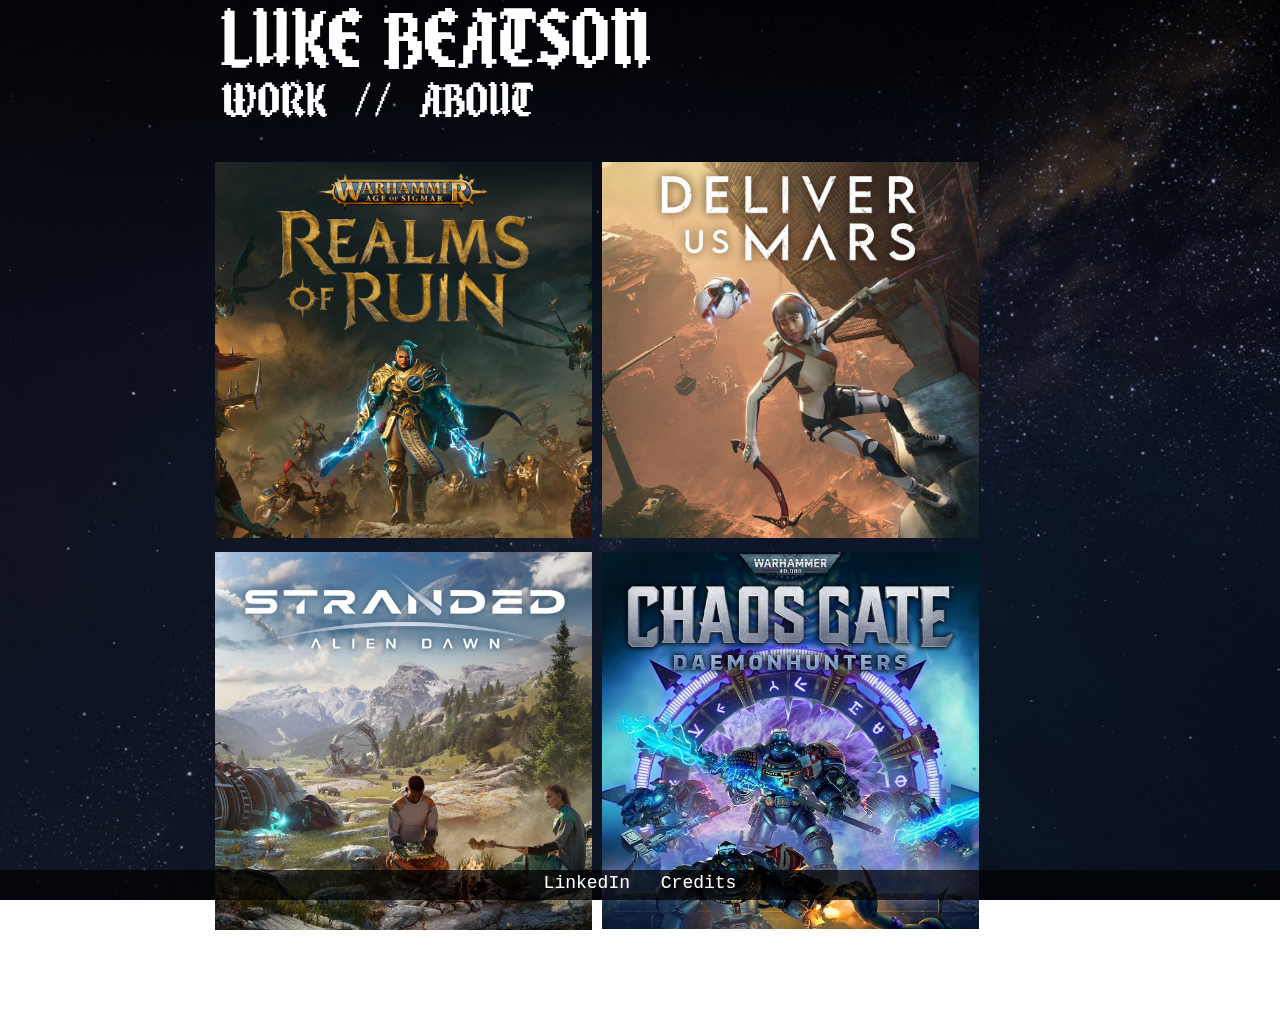
<file: index.html>
<!DOCTYPE html>
<html>
    <meta name="viewport" content="width=device-width, initial-scale=1.0"> 
  <head>
    <title>Luke Beatson - Work</title>

    <style>
        .left1, .right1,
        .left2, .right2 {
          float: inline-start;
          width: 45%;
        }
        .right2{
            margin-bottom: 6vw;
        }
    
        @media screen and (max-width: 800px) {
          .left1, .right1 {
            width: 90%;
          }
        }

        @media screen and (max-width: 800px) {
          .left2, .right2 {
            width: 90%;
          }
        }
        </style> 
  
    <link rel="stylesheet" type="text/css" href="style.css" />
  </head>
  <body>
        <h1>
        <a class="header-logo" style="text-decoration: none" href="/">LUKE BEATSON</a>
        </h1>
        
        <br>
        <div class="navbar">
        <div class="navigation-buttons">
            <a class="btn" style="text-decoration: none" href="/">WORK</a>
            <a class="btn" style="text-decoration: none;">//</a>
            <a class="btn" style="text-decoration: none" href="./about.html">ABOUT</a>
            <!-- <a class="btn" style="text-decoration: none;">//</a>
            <a class="btn" style="text-decoration: none" href="./capture.html">Capture</a> -->
        </div>
        </div>


<div style="margin: 0 16%;margin-top:3vh;">


<div class="left1">
    <p>
        <div class="image-container" >
            <img src="photos/realms of ruin.jpg" alt="Image Button 1" class="image-button" onclick="toggleDropdown('dropdownContent1')">
            <div class="dropdown-content dropdown-side" id="dropdownContent1">
                <h3>Functionality QA</h3>
                <h3>Beta - Post Release</h3>     
                <p class="dropdowntext">
                        Experience & Responsibilities: <br>
                        • Reporting and Tracking Bugs within a Database<br>
                        • Summarising Data from Bug Database to Evaluate Personal Performance<br>
                        • Multiplayer Testing<br>
                        • 9th Gen Console Testing<br>
                        • Denuvo Testing<br>
                        • Debugging and Comparing Crash Reports<br>
                        • Minor Task Management<br>
                        • Writing and Executing Testrails<br>
                        • Performing Release Critical Checks across Multiple Submissions<br>
                        • Coordinating with a Small Team through Regular Meetings<br>
                        • Liaising with Multiple Departments<br>
                        • Working Under Pressure towards Strict Deadlines<br>
                        • Managing Rapidly Shifting Priorities<br>
                    </p>
                        <a href="https://www.aosrealmsofruin.com/">Official Website</a>
            </div>
        </div>
    </p>
</div>

<div class="right1">
   <p>
        <div class="image-container">
            <img src="photos/deliver us mars.jpg" alt="Image Button 2" class="image-button" onclick="toggleDropdown('dropdownContent2')">
            <div class="dropdown-content dropdown-side" id="dropdownContent2">
                <h3>Functionality QA</h3>
                <h3>Alpha - Post Release</h3>     
                <p class="dropdowntext">
                        Experience & Responsibilities:<br>
                        • Reporting and Tracking Bugs within a Database<br>
                        • Leading a team of testers to look into and report on player submitted issues post-release<br>
                        • Summarising Data from Bug Database to Evaluate Personal Performance<br>
                        • 8th & 9th Gen Console Testing<br>
                        • Denuvo Testing<br>
                        • Collecting and Submitting Crash Reports<br>
                        • Minor Task Management<br>
                        • Executing Testrails<br>
                        • Performing Release Critical Checks across Multiple Submissions<br>
                        • Coordinating with a Small Team through Regular Meetings<br>
                        • Working Under Pressure towards Strict Deadlines<br>
                        • Managing Rapidly Shifting Priorities<br>
                    </p>
                        <a href="https://www.deliverusmars.com/">Official Website</a>
                </div>
        </div>
    </p>
</div>

<div class="left2">
    <p>
        <div class="image-container">
            <img src="photos/stranded.jpg" alt="Image Button 3" class="image-button" onclick="toggleDropdown('dropdownContent3')">
            <div class="dropdown-content dropdown-side" id="dropdownContent3">
                <h3>Functionality QA</h3>
                <h3>Beta - Early Access Release</h3>     
                    <p class="dropdowntext">
                        Experience & Responsibilities:<br>
                        • Reporting and Tracking Bugs within a Database<br>
                        • Summarising Data from Bug Database to Evaluate Personal Performance<br>
                        • 8th Gen Console Testing<br>
                        • Denuvo Testing<br>
                        • Collecting and Submitting Crash Reports<br>
                        • Executing Testrails<br>
                        • Performing Release Critical Checks across Multiple Submissions<br>
                        • Coordinating with a Small Team through Regular Meetings<br>
                        • Working Under Pressure towards Strict Deadlines<br>
                        • Managing Rapidly Shifting Priorities<br>
                        </p>
                        <a href="https://www.strandedaliendawn.com/">Official Website</a>
            </div>
        </div>
    </p>
</div>

<div class="right2">
    <p>
        <div class="image-container">
            <img src="photos/chaosgate.jpg" alt="Image Button 4" class="image-button" onclick="toggleDropdown('dropdownContent4')">
            <div class="dropdown-content dropdown-side" id="dropdownContent4">
               <h3>UX Tester</h3>
                <h3>-Beta-</h3>
                <p class="dropdowntext">
                    Experience & Responsibilities:<br>
                    • Testing gameplay difficulty tweaks throughout natural gameplay with fast approaching Deadlines<br>
                    • Stress Testing Builds over long periods of Gameplay<br>
                    • Provide constructive feedback on various aspects of the game<br>
                    </p>
                    <a href="https://www.chaosgate.com/">Official Website</a>
            </div>
        </div>
    </p>
</div>


</div>



</p>
<script>
  function toggleDropdown(dropdownId) {
      var dropdownContent = document.getElementById(dropdownId);

      if (dropdownContent.style.display === "block") {
          dropdownContent.style.display = "none";
      } else {
          hideAllDropdowns();
          dropdownContent.style.display = "block";
      }
  }

  function hideAllDropdowns() {
      var allDropdowns = document.querySelectorAll('.dropdown-content');
      allDropdowns.forEach(function (dropdown) {
          dropdown.style.display = "none";
      });
  }

  window.addEventListener("click", function (event) {
      if (!event.target.matches('.image-button')) {
          hideAllDropdowns();
      }
  });
</script>

</body>


<footer>

    <a class="footer-text"
    style="text-decoration: none;"
    href="https://www.linkedin.com/in/luke-beatson-27bb46108/"
    >LinkedIn
</a>



<a class="footer-text"
    style="text-decoration:none"
    href="https://www.mobygames.com/person/1286563/luke-beatson/credits/"
    >Credits
</a>
</footer>


</html>
</file>
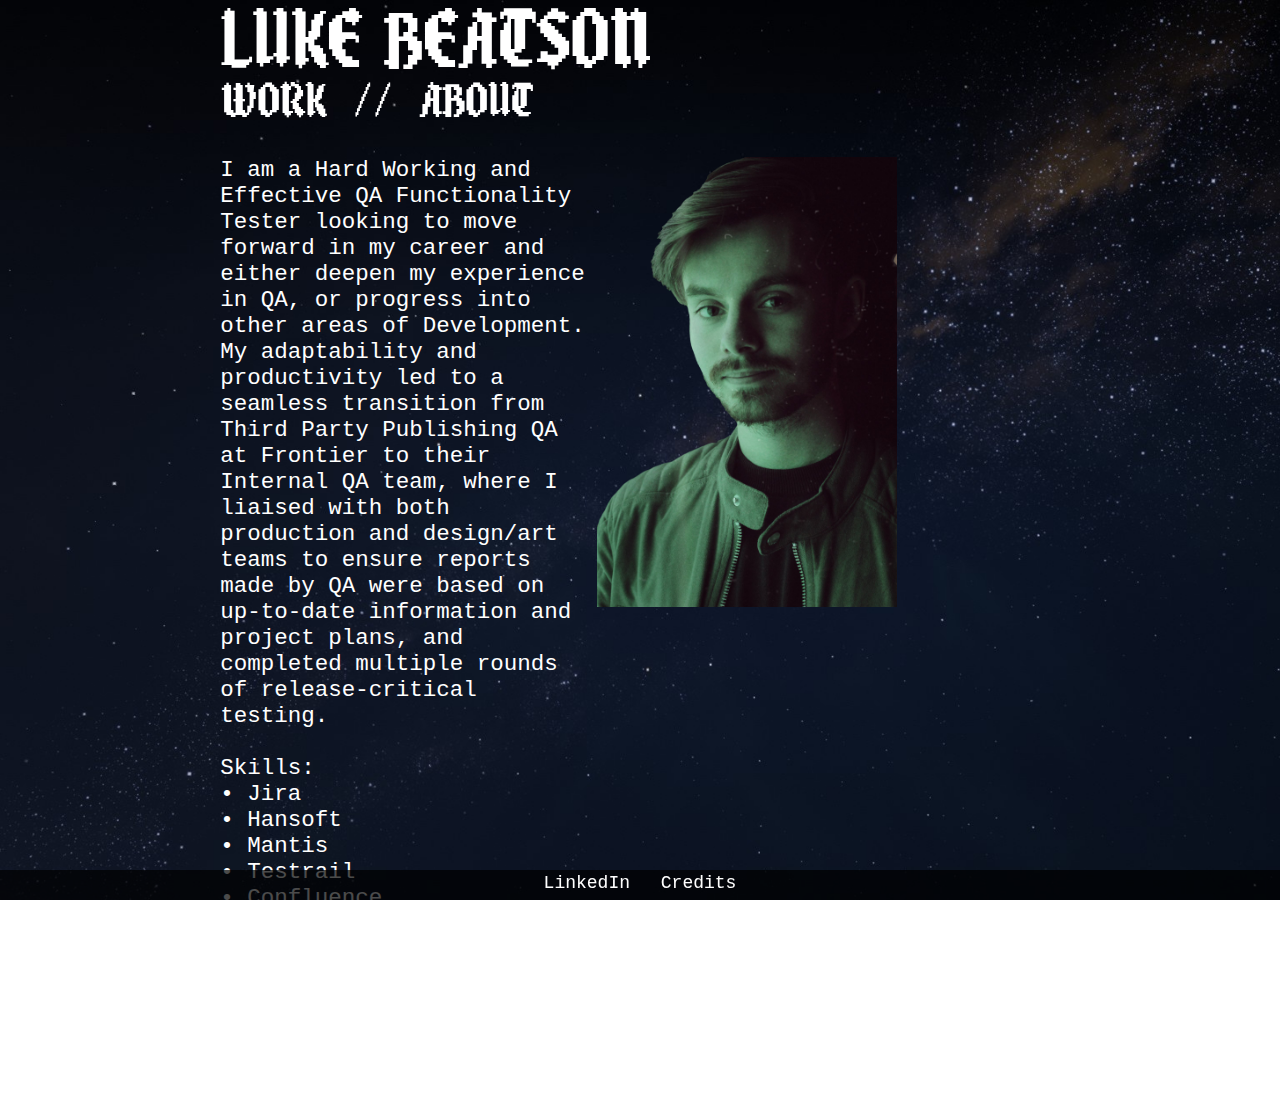
<file: about.html>
<!DOCTYPE html>
<html>
  <head>
    <title>Luke Beatson - About</title>
  
    <style>
      .left, .right{
        float: inline-start;
        width: 45%;
      }
      .hidden{
      float:inline-start;
      width: 0%;
      }
      @media screen and (max-width: 800px) {
        .left, .hidden {
          width: 90%;
        }
      }
      @media screen and (max-width:800px) {
        .right {
          width:0%;
        }
      }
      </style> 



    <link rel="stylesheet" type="text/css" href="style.css" />
  </head>
  <body>
    <!-- <br><br><br><br><br><br><br><br><br><br><br> -->
        <h1>
        <a class="header-logo" style="text-decoration: none" href="/">LUKE BEATSON</a>
        </h1>
        
        <br>
        <div class="navbar">
        <div class="navigation-buttons">
          <a class="btn" style="text-decoration: none" href="/">WORK</a>
          <a class="btn" style="text-decoration: none;">//</a>
          <a class="btn" style="text-decoration: none" href="./about.html">ABOUT</a>
            <!-- <a class="btn" style="text-decoration: none;">//</a>
            <a class="btn" style="text-decoration: none" href="./capture.html">Capture</a> -->
        </div>
        </div>

<div style="margin: 0 16%;margin-top:3vh;">

  <div class="hidden">
    <picture>
    <source media="(max-width:800px)" srcset="photos/aboutpic.png">
    <img class="img-about" src="photos/blank.png" style="max-width: 60%;">
    </picture>      
  </div>


    <div class="left">
        <p style="color:white;">
          I am a Hard Working and Effective QA Functionality Tester looking to move forward
          in my career and either deepen my experience in QA, or progress into other areas of Development. My adaptability and productivity led
          to a seamless transition from Third Party Publishing QA at Frontier to their Internal
          QA team, where I liaised with both production and design/art teams to ensure reports
          made by QA were based on up-to-date information and project plans, and completed
          multiple rounds of release-critical testing. <br><br>
          Skills:<br>
           • Jira<br>
           • Hansoft<br>
           • Mantis<br>
           • Testrail<br>
           • Confluence<br> 
           • Basic HTML/CSS <br>
           • OBS<br>
           • Teams<br>
           • Microsoft Office<br><br><br><br><br>
           <!-- change skills to software, maybe add other skills? -->
        </p>
      </div>
      <div class="right">
        <picture style="margin-bottom: 6vw;">
          <source media="(max-width:800px)" srcset="photos/blank2.png">
          <img class="img-about" src="photos/aboutpic.png" style="max-width: 60%;">
        </picture>
      </div>
<br><br><br>

</div>

</body>


<footer>

  <a class="footer-text"
  style="text-decoration: none;"
  href="https://www.linkedin.com/in/luke-beatson-27bb46108/"
  >LinkedIn
</a>



<a class="footer-text"
  style="text-decoration:none"
  href="https://www.mobygames.com/person/1286563/luke-beatson/credits/"
  >Credits
</a>
</footer>


</html>
</file>
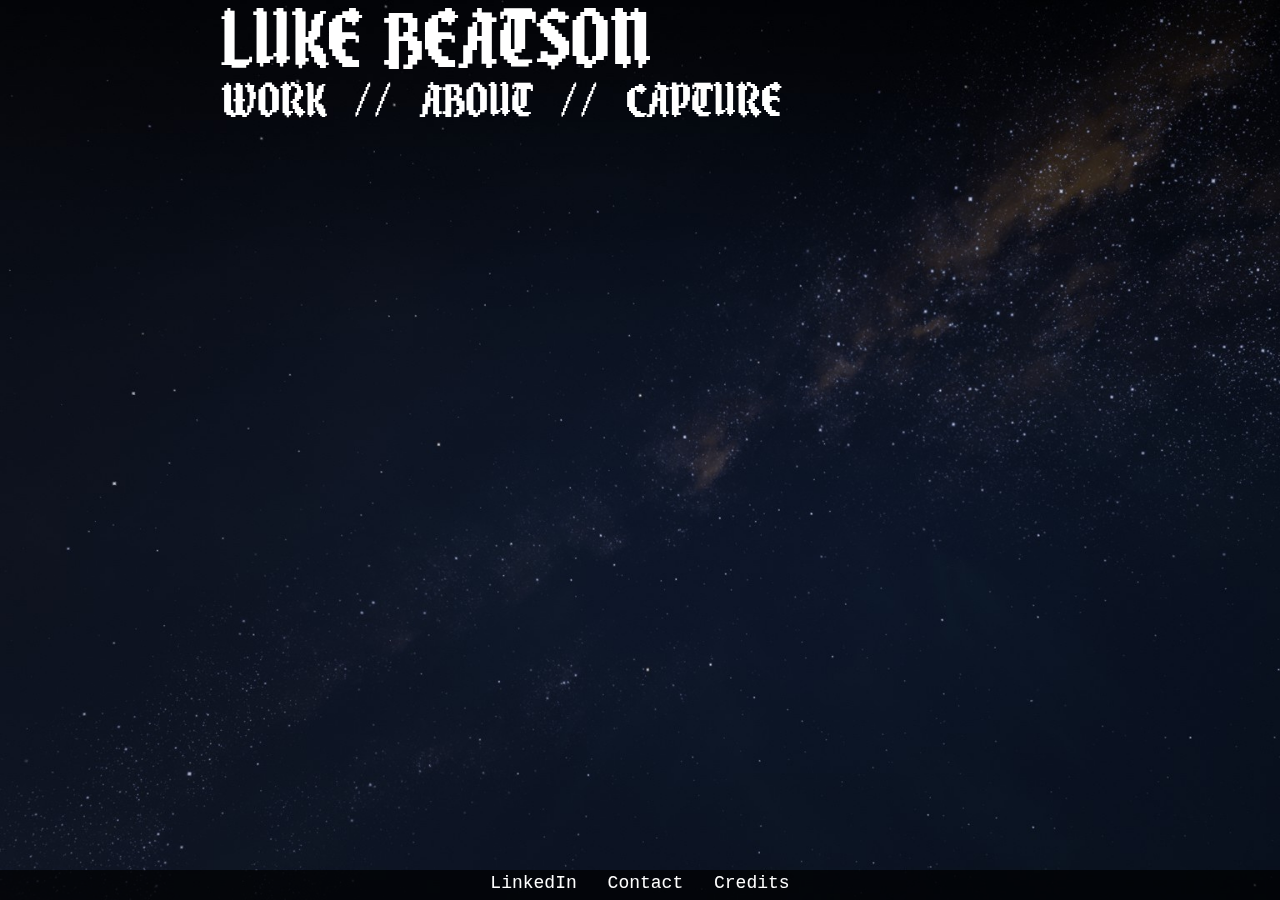
<file: capture.html>
<!DOCTYPE html>
<html>
  <head>
    <title>Luke Beatson - Capture</title>
  
    <link rel="stylesheet" type="text/css" href="style.css" />
  </head>
  <body>
    <!-- <br><br><br><br><br><br><br><br><br><br><br> -->
        <h1>
        <a class="header-logo" style="text-decoration: none" href="./index.html">LUKE BEATSON</a>
        </h1>
        
        <br>
        <div class="navbar">
        <div class="navigation-buttons">
            <a class="btn" style="text-decoration: none" href="./index.html">WORK</a>
            <a class="btn" style="text-decoration: none;">//</a>
            <a class="btn" style="text-decoration: none" href="./about.html">ABOUT</a>
            <a class="btn" style="text-decoration: none;">//</a>
            <a class="btn" style="text-decoration: none" href="./capture.html">CAPTURE</a>
        </div>
        </div>

<div style="margin: 0 16%;margin-top:3vh;">
<!-- <br>
  <P>
    IMAGE SLIDESHOW HERE?
  </p>
  <p>
    Game Capture has been a long running passion of mine, 
    in both my free time and in my career when the opportunity when it arrives.
    As a Twitch Streamer I developed the ability to quickly set a scene, and 
    developed the ability to tailor content quickly to the desired target audience.
    
  </p> -->









</div>

  </body>


</body>


<footer>

  <a class="footer-text"
  style="text-decoration: none;"
  href="https://www.linkedin.com/in/luke-beatson-27bb46108/"
  >LinkedIn
</a>

<a class="footer-text"
  style="text-decoration: none"
  href="mailto:lukebeatson@hotmail.co.uk? title&body=What's poppinnggggggg"
  >Contact
</a>

<a class="footer-text"
  style="text-decoration:none"
  href="https://www.mobygames.com/person/1286563/luke-beatson/credits/"
  >Credits
</a>
</footer>


</html>
</file>
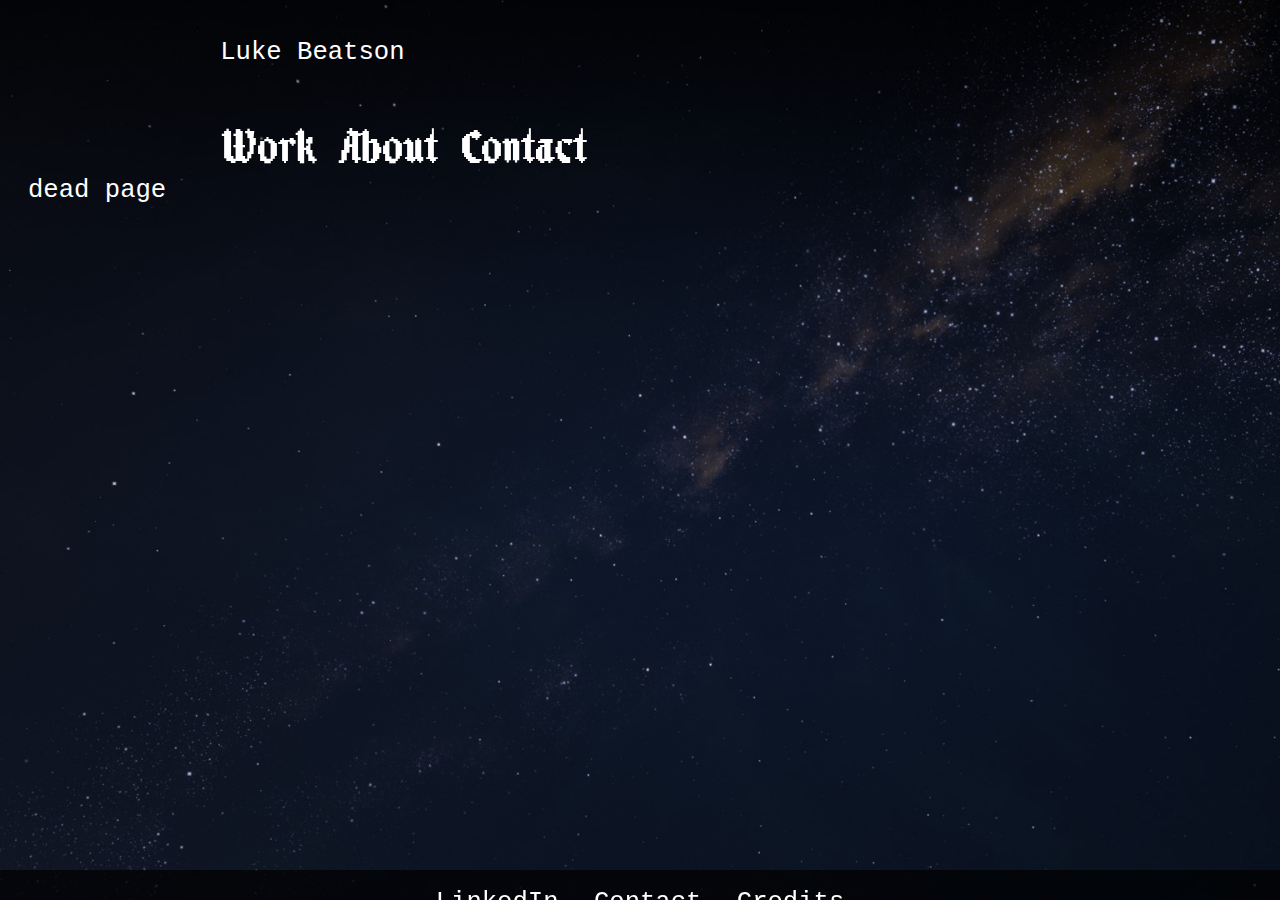
<file: contact.html>
<!DOCTYPE html>
<html>
  <head>
    <title>Luke Beatson - Contact</title>
  
    <link rel="stylesheet" type="text/css" href="style.css" />
  </head>
  <body>
    <h1>
      <a style="text-decoration: none" href="./index.html">Luke Beatson</a>
    </h1>  <br><br><br>
    <div class="navbar">
      <div class="navigation-buttons">
        <a class="btn" style="text-decoration: none" href="./index.html">Work</a
        ><a class="btn" style="text-decoration: none" href="./about.html">About</a
        ><a class="btn" style="text-decoration: none" href="./contact.html">Contact</a
      >
      </div>
    </div>


    <p>
      <a>dead page</a>
    </p>
  </body>


  <footer>
    <br>
    <a 
       style="text-decoration: none;"
       href="https://www.linkedin.com/in/luke-beatson-27bb46108/"
       >LinkedIn
   </a>
   
    <a
       style="text-decoration: none"
       href="mailto:lukebeatson@hotmail.co.uk? title&body=What's poppinnggggggg"
       >Contact
   </a>
   
    <a
       style="text-decoration:none"
       href="https://www.mobygames.com/person/1286563/luke-beatson/credits/"
        >Credits
   </a>
   </footer>


</html>
</file>
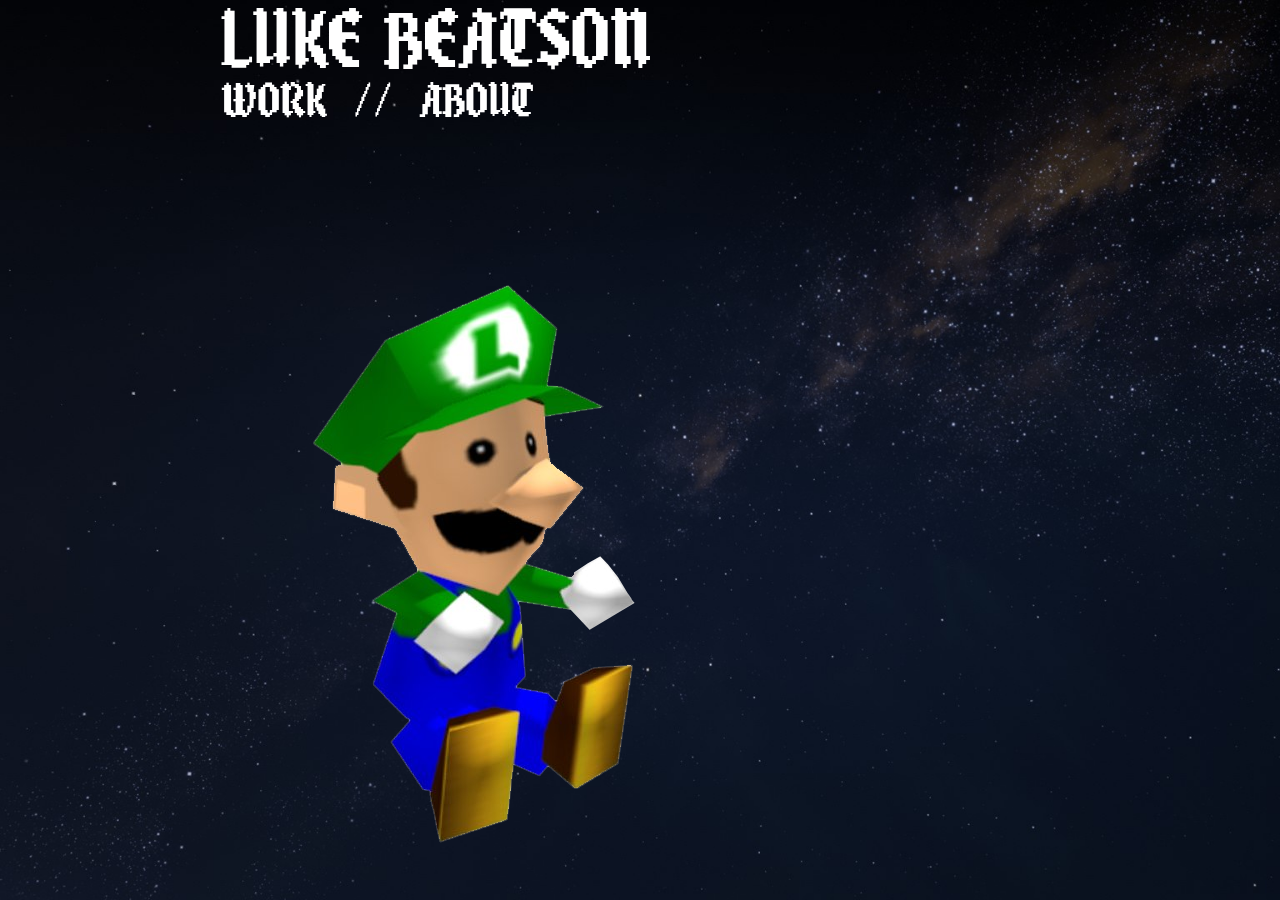
<file: supersecret.html>
<!DOCTYPE html>
<html>
    <meta name="viewport" content="width=device-width, initial-scale=1.0"> 
  <head>
    <title>how did you find him</title>


  
    <link rel="stylesheet" type="text/css" href="style.css" />
  </head>
  <body>
        <h1>
        <a class="header-logo" style="text-decoration: none" href="/">LUKE BEATSON</a>
        </h1>
        
        <br>
        <div class="navbar">
        <div class="navigation-buttons">
            <a class="btn" style="text-decoration: none" href="/">WORK</a>
            <a class="btn" style="text-decoration: none;">//</a>
            <a class="btn" style="text-decoration: none" href="./about.html">ABOUT</a>
            <!-- <a class="btn" style="text-decoration: none;">//</a>
            <a class="btn" style="text-decoration: none" href="./capture.html">Capture</a> -->
        </div>
        </div>
    <div style="margin: 0 16%;margin-top:3vh;">
      <p>
        <img src="photos/son.png">
      </p>
  </div>
  </body>
</html>
</file>
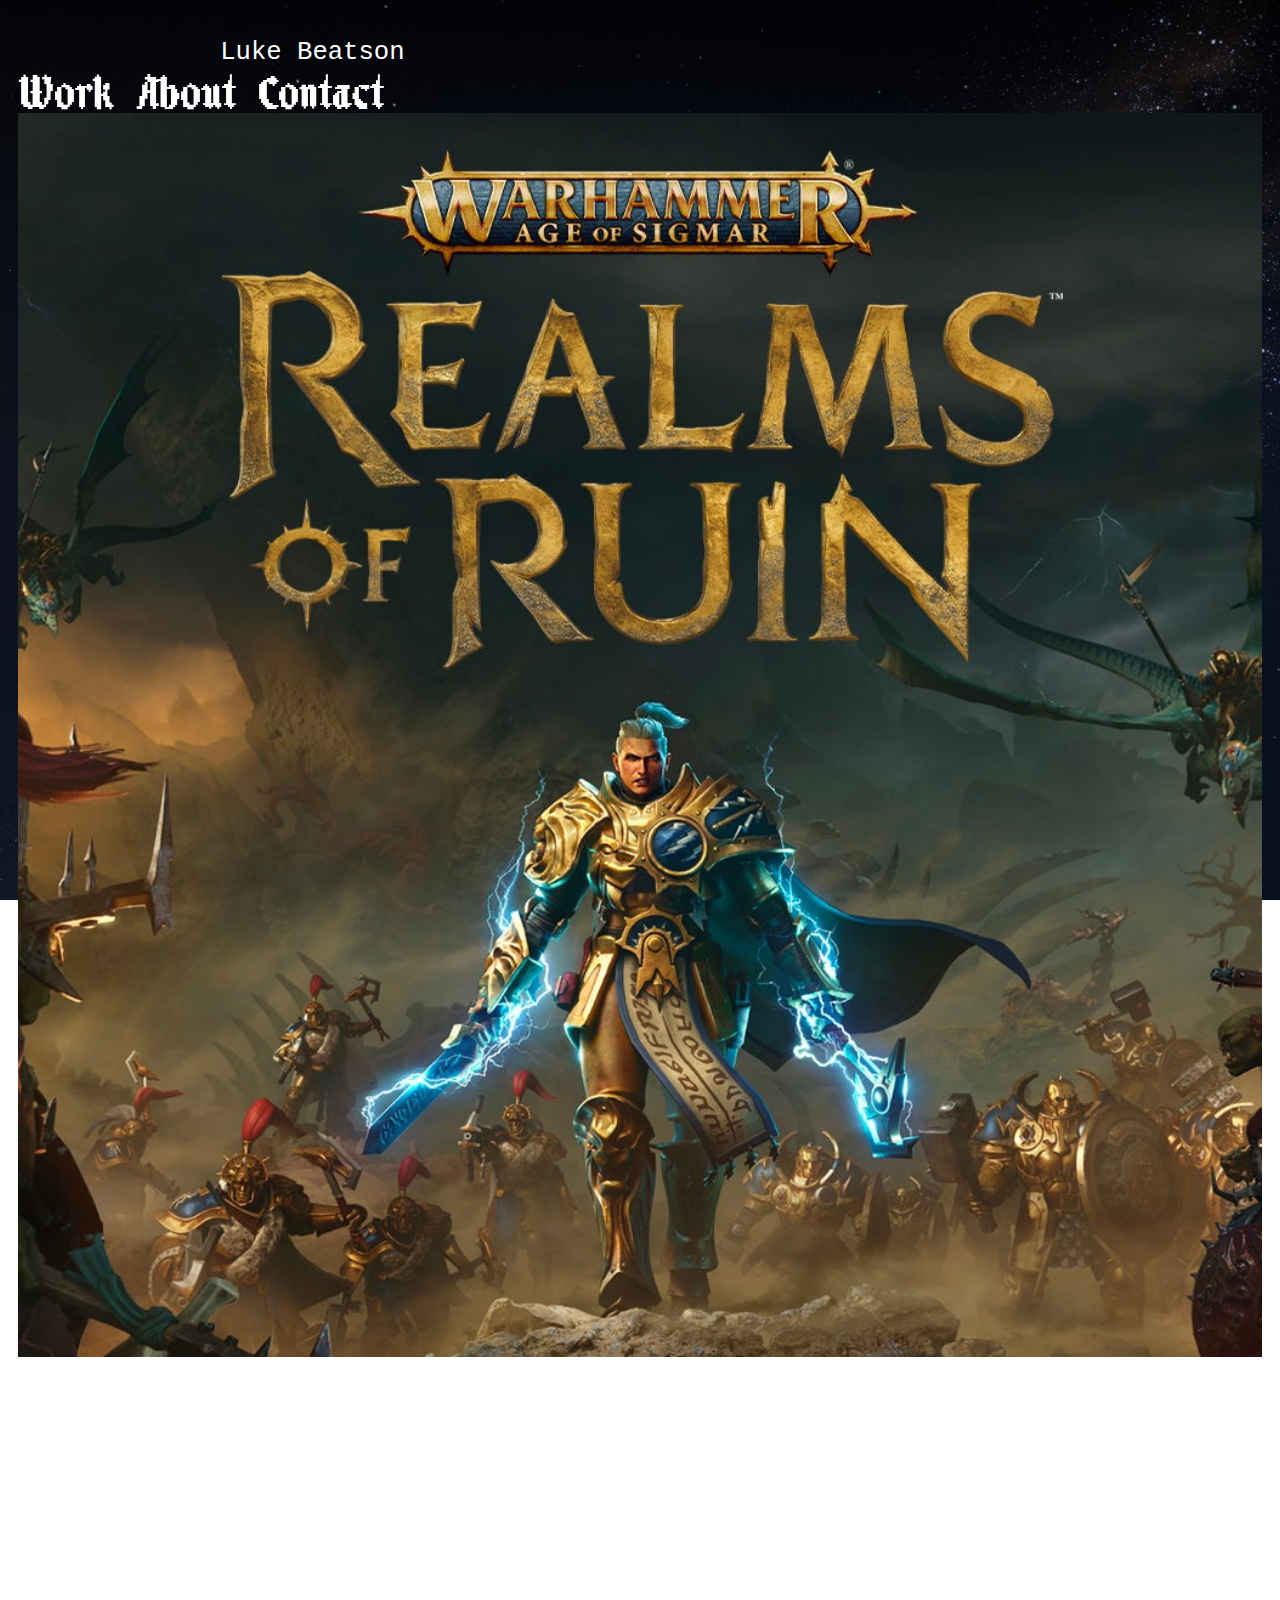
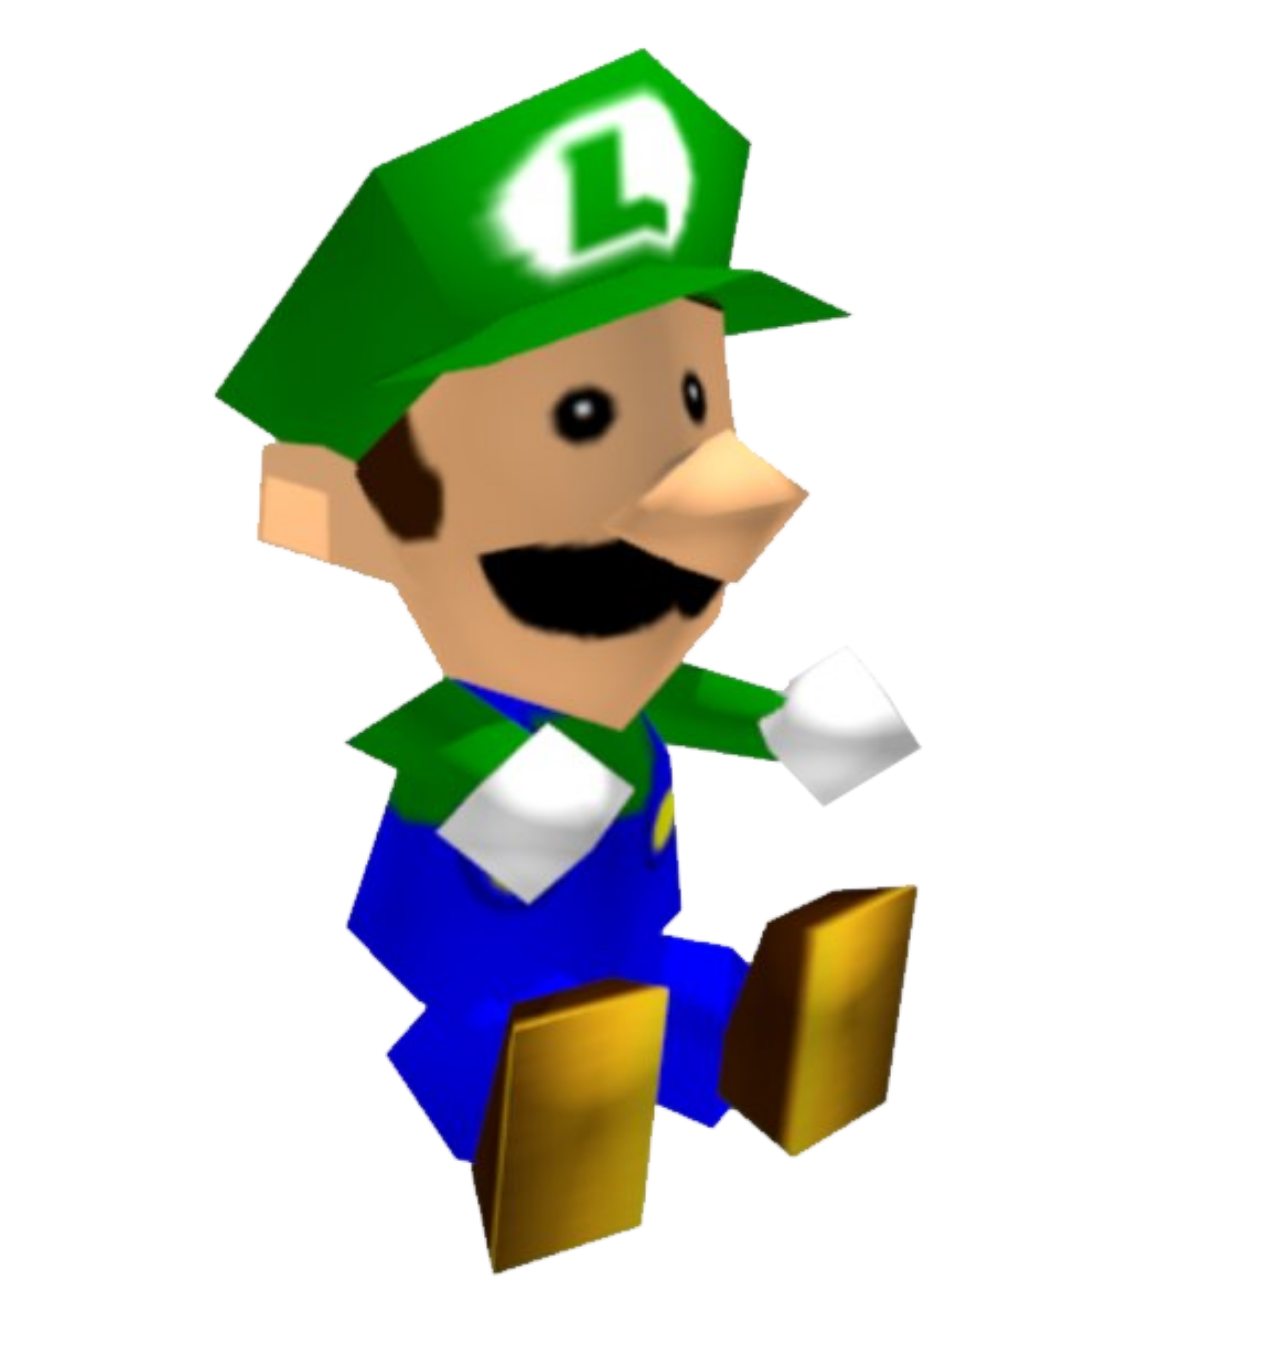
<file: testing.html>
<!DOCTYPE html>
<html>
  <head> 
    <meta charset="UTF-8">
    <meta name="viewport" content="width=device-width, initial-scale=1.0">
    <title>Luke Beatson - Testing</title>
    <link rel="stylesheet" type="text/css" href="style.css">
</head> 
<body>
    <h1><a style="text-decoration: none;" href="./index.html">Luke Beatson</a></h1>
    <a class="btn" style="text-decoration: none" href="./index.html">Work</a
        ><a class="btn" style="text-decoration: none" href="./about.html">About</a
        ><a class="btn" style="text-decoration: none" href="./contact.html"
          >Contact</a
        >
<p>
<!-- First dropdown -->
<img src="photos/realms of ruin.jpg" alt="Image Button 1" class="image-button" onclick="toggleDropdown('dropdownContent1')">
<div class="dropdown-content" id="dropdownContent1">
    <p><a style="text-decoration:none" href="https://www.frontier.co.uk/our-games/realms-of-ruin">Warhammer Age of Sigmar: Realms of Ruin</a></p>
    <!-- Add more content as needed -->
</div>

<!-- Second dropdown -->
<img src="photos/son.png" alt="Image Button 2" class="image-button" onclick="toggleDropdown('dropdownContent2')">
<div class="dropdown-content" id="dropdownContent2">
    <p>Dropdown 2 content goes here.</p>
    <!-- Add more content as needed -->
</div>

</p>
<!-- Add more dropdowns as needed -->

<script>
    // Function to toggle the display of a dropdown content
    function toggleDropdown(dropdownId) {
        var dropdownContent = document.getElementById(dropdownId);

        if (dropdownContent.style.display === "block") {
            dropdownContent.style.display = "none";
        } else {
            // Hide all other dropdowns before displaying the current one
            hideAllDropdowns();
            dropdownContent.style.display = "block";
        }
    }

    // Function to hide all dropdowns
    function hideAllDropdowns() {
        var allDropdowns = document.querySelectorAll('.dropdown-content');
        allDropdowns.forEach(function (dropdown) {
            dropdown.style.display = "none";
        });
    }

    // Close the dropdown if the user clicks outside of it
    window.addEventListener("click", function (event) {
        if (!event.target.matches('.image-button')) {
            hideAllDropdowns();
        }
    });
</script>



</body>
</html>
</file>
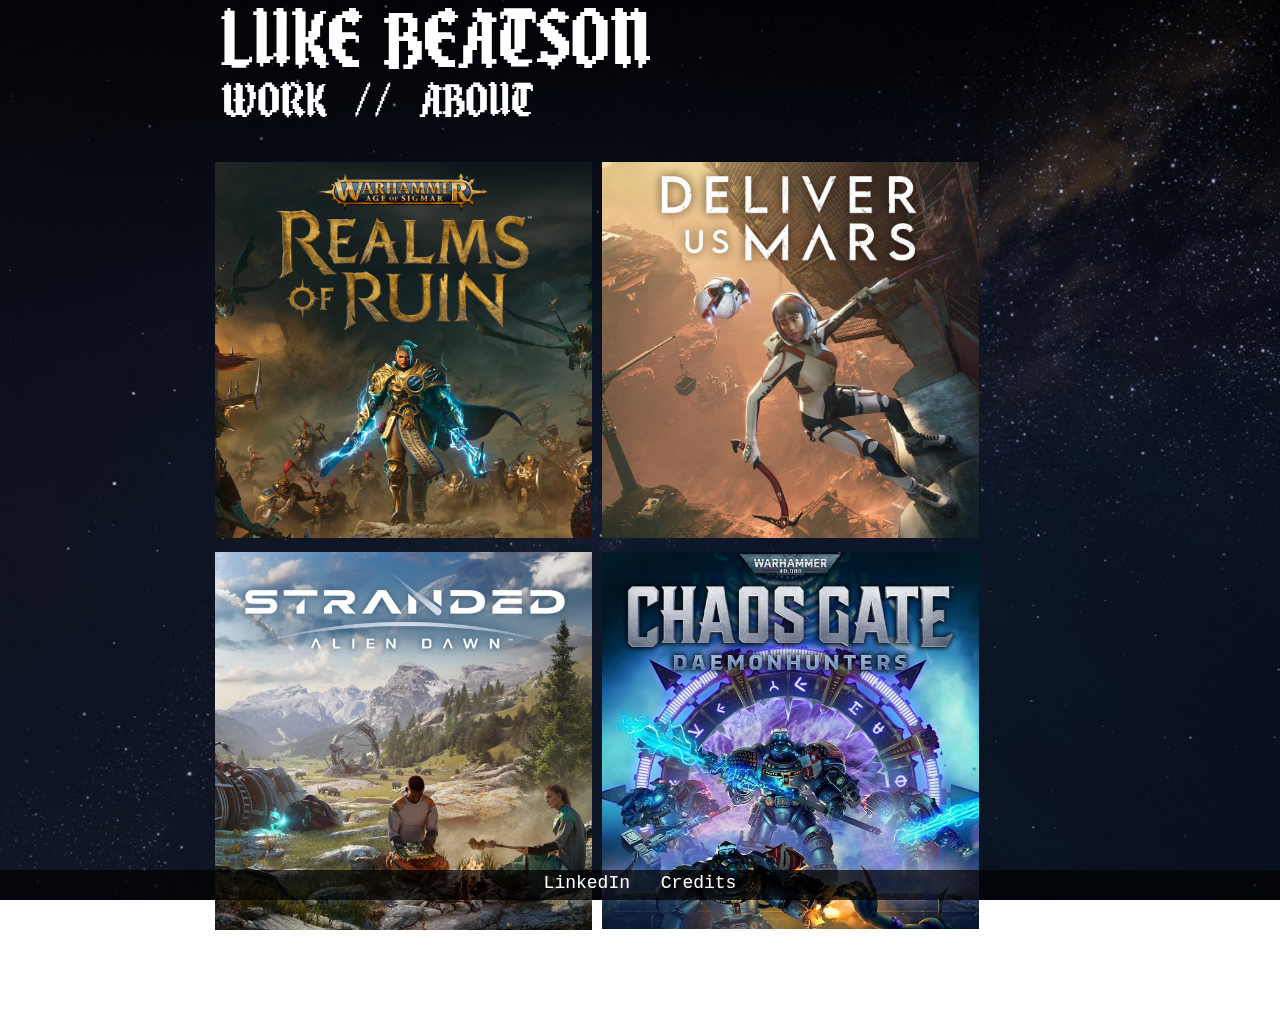
<file: testing2.html>
<!DOCTYPE html>
<html>
    <meta name="viewport" content="width=device-width, initial-scale=1.0"> 
  <head>
    <title>Luke Beatson - TestingWork</title>

    <style>
        .left1, .right1,
        .left2, .right2 {
          float: inline-start;
          width: 45%;
        }
        .right2{
            margin-bottom: 6vw;
        }
    
        @media screen and (max-width: 800px) {
          .left1, .right1 {
            width: 90%;
          }
        }

        @media screen and (max-width: 800px) {
          .left2, .right2 {
            width: 90%;
          }
        }
        </style> 
  
    <link rel="stylesheet" type="text/css" href="style.css" />
  </head>
  <body>
        <h1>
        <a class="header-logo" style="text-decoration: none" href="./index.html">LUKE BEATSON</a>
        </h1>
        
        <br>
        <div class="navbar">
        <div class="navigation-buttons">
            <a class="btn" style="text-decoration: none" href="./index.html">WORK</a>
            <a class="btn" style="text-decoration: none;">//</a>
            <a class="btn" style="text-decoration: none" href="./about.html">ABOUT</a>
            <!-- <a class="btn" style="text-decoration: none;">//</a>
            <a class="btn" style="text-decoration: none" href="./capture.html">Capture</a> -->
        </div>
        </div>


<div style="margin: 0 16%;margin-top:3vh;">


<div class="left1">
    <p>
        <div class="image-container" >
            <img src="photos/realms of ruin.jpg" alt="Image Button 1" class="image-button" onclick="toggleDropdown('dropdownContent1')">
            <div class="dropdown-content dropdown-side" id="dropdownContent1">
                <h3>Full Functionality QA</h3>
                <h3>Beta - Post Release</h3>     
                <p class="dropdowntext">
                        Experience & Responsibilities: <br>
                        • Reporting and Tracking Bugs within a Database<br>
                        • Summarizing Data from Bug Database to Evaluate Personal Performance<br>
                        • Multiplayer Testing<br>
                        • 9th Gen Console Testing<br>
                        • Denuvo Testing<br>
                        • Debugging and Comparing Crash Reports<br>
                        • Minor Task Management<br>
                        • Writing and Executing Testrails<br>
                        • Performing Release Critical Checks across Multiple Submissions<br>
                        • Coordinating with a Small Team through Regular Meetings<br>
                        • Liaising with Multiple Departments<br>
                        • Working Under Pressure towards Strict Deadlines<br>
                        • Managing Rapidly Shifting Priorities<br>
                    </p>
                        <a href="https://www.aosrealmsofruin.com/">Official Website</a>
            </div>
        </div>
    </p>
</div>

<div class="right1">
   <p>
        <div class="image-container">
            <img src="photos/deliver us mars.jpg" alt="Image Button 2" class="image-button" onclick="toggleDropdown('dropdownContent2')">
            <div class="dropdown-content dropdown-side" id="dropdownContent2">
                <h3>Full Functionality QA</h3>
                <h3>Alpha - Post Release</h3>     
                <p class="dropdowntext">
                        Experience & Responsibilities:<br>
                        • Reporting and Tracking Bugs within a Database<br>
                        • Leading a team of tester to look into and report on player submitted issues post-release<br>
                        • Summarizing Data from Bug Database to Evaluate Personal Performance<br>
                        • 8th & 9th Gen Console Testing<br>
                        • Denuvo Testing<br>
                        • Debugging and Comparing Crash Reports<br>
                        • Minor Task Management<br>
                        • Writing and Executing Testrails<br>
                        • Performing Release Critical Checks across Multiple Submissions<br>
                        • Coordinating with a Small Team through Regular Meetings<br>
                        • Working Under Pressure towards Strict Deadlines<br>
                        • Managing Rapidly Shifting Priorities<br>
                    </p>
                        <a href="https://www.deliverusmars.com/">Official Website</a>
                </div>
        </div>
    </p>
</div>

<div class="left2">
    <p>
        <div class="image-container">
            <img src="photos/stranded.jpg" alt="Image Button 3" class="image-button" onclick="toggleDropdown('dropdownContent3')">
            <div class="dropdown-content dropdown-side" id="dropdownContent3">
                <h3>Full Functionality QA</h3>
                <h3>Beta - Early Access Release</h3>     
                    <p class="dropdowntext">
                        Experience & Responsibilities:<br>
                     • Reporting and Tracking Bugs within a Database<br>
                        • Reporting and Tracking Bugs within a Database<br>
                        • Summarizing Data from Bug Database to Evaluate Personal Performance<br>
                        • 8th Gen Console Testing<br>
                        • Denuvo Testing<br>
                        • Debugging and Comparing Crash Reports<br>
                        • Performing Release Critical Checks across Multiple Submissions<br>
                        • Coordinating with a Small Team through Regular Meetings<br>
                        • Working Under Pressure towards Strict Deadlines<br>
                        • Managing Rapidly Shifting Priorities<br>
                        </p>
                        <a href="https://www.strandedaliendawn.com/">Official Website</a>
            </div>
        </div>
    </p>
</div>

<div class="right2">
    <p>
        <div class="image-container">
            <img src="photos/chaosgate.jpg" alt="Image Button 4" class="image-button" onclick="toggleDropdown('dropdownContent4')">
            <div class="dropdown-content dropdown-side" id="dropdownContent4">
               <h3>UX Tester</h3>
                <h3>-Beta-</h3>
                <p class="dropdowntext">
                    Experience & Responsibilities:<br>
                    • Stress Testing over long periods of time? idk<br>
                    • Stressing over long periods of time (truueeeee)<br>
                    • Testing gameplay difficulty tweaks throughout natural gameplay<br>
                    <!-- put actual things here lmao -->
                    </p>
                    <a href="https://www.chaosgate.com/">Official Website</a>
            </div>
        </div>
    </p>
</div>


</div>



</p>
<script>
  function toggleDropdown(dropdownId) {
      var dropdownContent = document.getElementById(dropdownId);

      if (dropdownContent.style.display === "block") {
          dropdownContent.style.display = "none";
      } else {
          hideAllDropdowns();
          dropdownContent.style.display = "block";
      }
  }

  function hideAllDropdowns() {
      var allDropdowns = document.querySelectorAll('.dropdown-content');
      allDropdowns.forEach(function (dropdown) {
          dropdown.style.display = "none";
      });
  }

  window.addEventListener("click", function (event) {
      if (!event.target.matches('.image-button')) {
          hideAllDropdowns();
      }
  });
</script>

</body>


<footer>

        <a class="footer-text"
        style="text-decoration: none;"
        href="https://www.linkedin.com/in/luke-beatson-27bb46108/"
        >LinkedIn
    </a>

    <!-- <a class="footer-text"
        style="text-decoration: none"
        href="mailto:lukebeatson@hotmail.co.uk? title&body=What's poppinnggggggg"
        >Contact
    </a> -->

    <a class="footer-text"
        style="text-decoration:none"
        href="https://www.mobygames.com/person/1286563/luke-beatson/credits/"
        >Credits
    </a>
</footer>


</html>
</file>
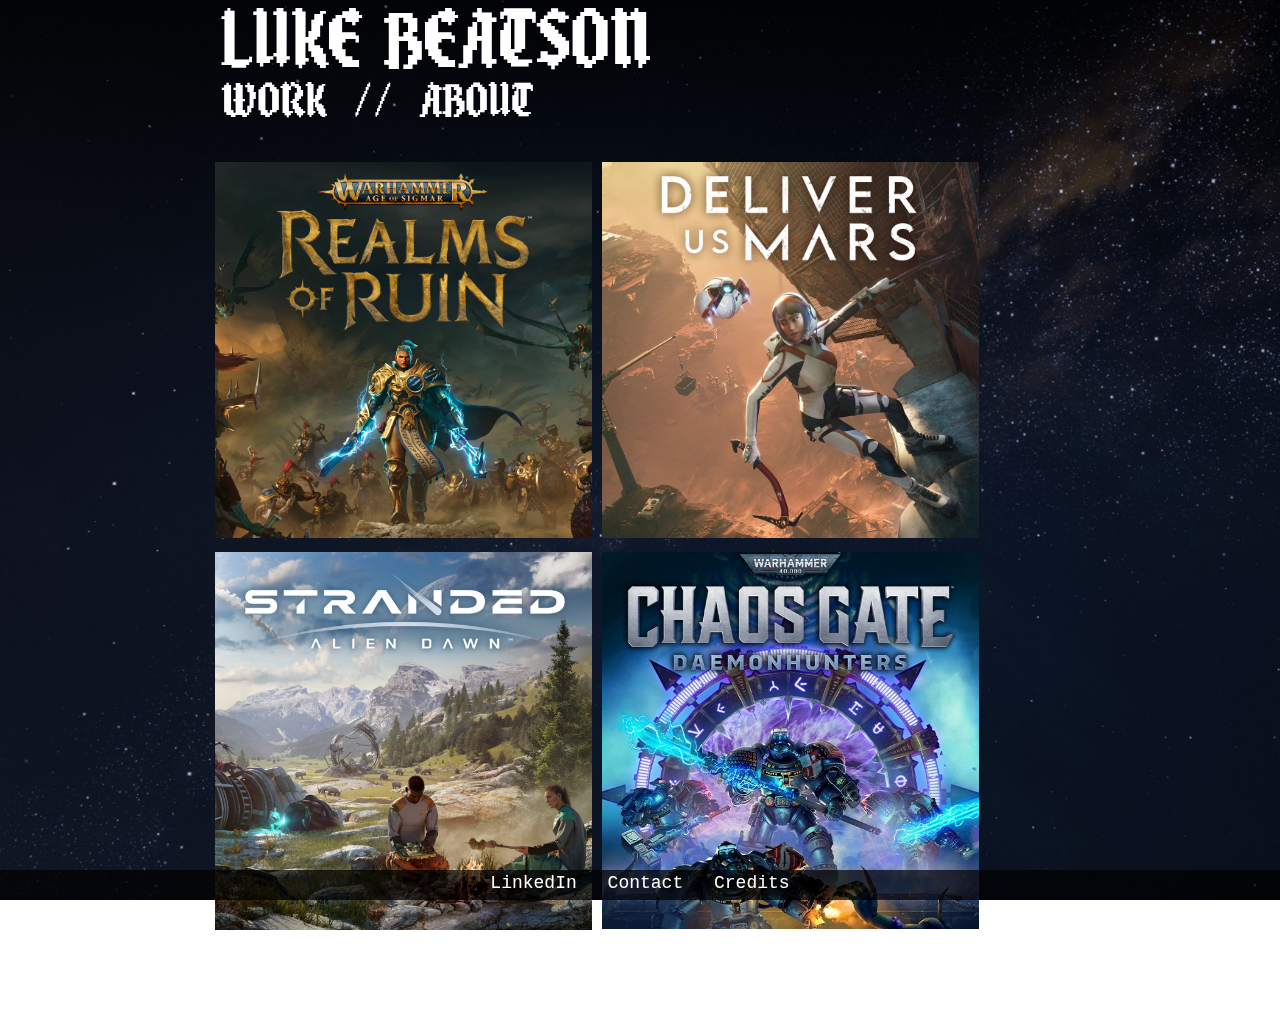
<file: work.html>
<!DOCTYPE html>
<html>
    <meta name="viewport" content="width=device-width, initial-scale=1.0"> 
  <head>
    <title>Luke Beatson - Work</title>

    <style>
        .left1, .right1,
        .left2, .right2 {
          float: inline-start;
          width: 45%;
        }
        .right2{
            margin-bottom: 6vw;
        }
    
        @media screen and (max-width: 800px) {
          .left1, .right1 {
            width: 90%;
          }
        }

        @media screen and (max-width: 800px) {
          .left2, .right2 {
            width: 90%;
          }
        }
        </style> 
  
    <link rel="stylesheet" type="text/css" href="style.css" />
  </head>
  <body>
        <h1>
        <a class="header-logo" style="text-decoration: none" href="/">LUKE BEATSON</a>
        </h1>
        
        <br>
        <div class="navbar">
        <div class="navigation-buttons">
            <a class="btn" style="text-decoration: none" href="/">WORK</a>
            <a class="btn" style="text-decoration: none;">//</a>
            <a class="btn" style="text-decoration: none" href="./about.html">ABOUT</a>
            <!-- <a class="btn" style="text-decoration: none;">//</a>
            <a class="btn" style="text-decoration: none" href="./capture.html">Capture</a> -->
        </div>
        </div>


<div style="margin: 0 16%;margin-top:3vh;">


<div class="left1">
    <p>
        <div class="image-container" >
            <img src="photos/realms of ruin.jpg" alt="Image Button 1" class="image-button" onclick="toggleDropdown('dropdownContent1')">
            <div class="dropdown-content dropdown-side" id="dropdownContent1">
                <h3>Graduate Functionality QA</h3>
                <h3>Beta - Post Release</h3>     
                <p class="dropdowntext">
                        Experience & Responsibilities: <br>
                        • Reporting and Tracking Bugs within a Database<br>
                        • Summarising Data from Bug Database to Evaluate Personal Performance<br>
                        • Multiplayer Testing<br>
                        • 9th Gen Console Testing<br>
                        • Denuvo Testing<br>
                        • Debugging and Comparing Crash Reports<br>
                        • Minor Task Management<br>
                        • Writing and Executing Testrails<br>
                        • Performing Release Critical Checks across Multiple Submissions<br>
                        • Coordinating with a Small Team through Regular Meetings<br>
                        • Liaising with Multiple Departments<br>
                        • Working Under Pressure towards Strict Deadlines<br>
                        • Managing Rapidly Shifting Priorities<br>
                    </p>
                        <a href="https://www.aosrealmsofruin.com/">Official Website</a>
            </div>
        </div>
    </p>
</div>

<div class="right1">
   <p>
        <div class="image-container">
            <img src="photos/deliver us mars.jpg" alt="Image Button 2" class="image-button" onclick="toggleDropdown('dropdownContent2')">
            <div class="dropdown-content dropdown-side" id="dropdownContent2">
                <h3>Graduate Functionality QA</h3>
                <h3>Alpha - Post Release</h3>     
                <p class="dropdowntext">
                        Experience & Responsibilities:<br>
                        • Reporting and Tracking Bugs within a Database<br>
                        • Leading a team of testers to look into and report on player submitted issues post-release<br>
                        • Summarising Data from Bug Database to Evaluate Personal Performance<br>
                        • 8th & 9th Gen Console Testing<br>
                        • Denuvo Testing<br>
                        • Debugging and Comparing Crash Reports<br>
                        • Minor Task Management<br>
                        • Executing Testrails<br>
                        • Performing Release Critical Checks across Multiple Submissions<br>
                        • Coordinating with a Small Team through Regular Meetings<br>
                        • Working Under Pressure towards Strict Deadlines<br>
                        • Managing Rapidly Shifting Priorities<br>
                    </p>
                        <a href="https://www.deliverusmars.com/">Official Website</a>
                </div>
        </div>
    </p>
</div>

<div class="left2">
    <p>
        <div class="image-container">
            <img src="photos/stranded.jpg" alt="Image Button 3" class="image-button" onclick="toggleDropdown('dropdownContent3')">
            <div class="dropdown-content dropdown-side" id="dropdownContent3">
                <h3>Graduate Functionality QA</h3>
                <h3>Beta - Early Access Release</h3>     
                    <p class="dropdowntext">
                        Experience & Responsibilities:<br>
                        • Reporting and Tracking Bugs within a Database<br>
                        • Summarising Data from Bug Database to Evaluate Personal Performance<br>
                        • 8th Gen Console Testing<br>
                        • Denuvo Testing<br>
                        • Debugging and Comparing Crash Reports<br>
                        • Executing Testrails<br>
                        • Performing Release Critical Checks across Multiple Submissions<br>
                        • Coordinating with a Small Team through Regular Meetings<br>
                        • Working Under Pressure towards Strict Deadlines<br>
                        • Managing Rapidly Shifting Priorities<br>
                        </p>
                        <a href="https://www.strandedaliendawn.com/">Official Website</a>
            </div>
        </div>
    </p>
</div>

<div class="right2">
    <p>
        <div class="image-container">
            <img src="photos/chaosgate.jpg" alt="Image Button 4" class="image-button" onclick="toggleDropdown('dropdownContent4')">
            <div class="dropdown-content dropdown-side" id="dropdownContent4">
               <h3>UX Tester</h3>
                <h3>-Beta-</h3>
                <p class="dropdowntext">
                    Experience & Responsibilities:<br>
                    • Testing gameplay difficulty tweaks throughout natural gameplay with fast approaching Deadlines<br>
                    • Stress Testing Builds over long periods of Gameplay<br>
                    • Provide constructive feedback on various aspects of the game<br>
                    </p>
                    <a href="https://www.chaosgate.com/">Official Website</a>
            </div>
        </div>
    </p>
</div>


</div>



</p>
<script>
  function toggleDropdown(dropdownId) {
      var dropdownContent = document.getElementById(dropdownId);

      if (dropdownContent.style.display === "block") {
          dropdownContent.style.display = "none";
      } else {
          hideAllDropdowns();
          dropdownContent.style.display = "block";
      }
  }

  function hideAllDropdowns() {
      var allDropdowns = document.querySelectorAll('.dropdown-content');
      allDropdowns.forEach(function (dropdown) {
          dropdown.style.display = "none";
      });
  }

  window.addEventListener("click", function (event) {
      if (!event.target.matches('.image-button')) {
          hideAllDropdowns();
      }
  });
</script>

</body>


<footer>

    <a class="footer-text"
    style="text-decoration: none;"
    href="https://www.linkedin.com/in/luke-beatson-27bb46108/"
    >LinkedIn
</a>

<a class="footer-text"
    style="text-decoration: none"
    href="mailto:lukebeatson@hotmail.co.uk?"
    >Contact
</a>

<a class="footer-text"
    style="text-decoration:none"
    href="https://www.mobygames.com/person/1286563/luke-beatson/credits/"
    >Credits
</a>
</footer>


</html>
</file>
<file: style.css>
@font-face {
  font-family: "blackbit";
  src: url("Blackbit.otf");
}

body {
  background-image: url("photos/background.jpg");
  background-repeat: no-repeat;
  background-size: cover;
  background-attachment: fixed;
  overflow-x: hidden;
}

h1 {
  font-family: "blackbit";
  font-size: 100px;
  text-align: left;
  margin: 0 16%;
  /* text-shadow: 6px 6px 2px #b238ca; */
  /* background-color: red; */
  line-height: 4vw;
  margin-bottom: 5px;
  font-weight: 100;
}

p {
  text-align: left;
  font-family:'Courier New', Courier, monospace;
  font-size: 2.5vh;
  margin: 0 10px;
  color: white;
  /* background-color: pink; */
}


hr {
  border: dashed white;
}

a {
  font-family:'Courier New', Courier, monospace;
  font-size: 2vw;
  margin: 0 10px;
  color: white;
  white-space: nowrap;
  text-align: center;
} /* Globally */

h3{
  text-align: center;
  color:white;
  font-family: 'Courier New', Courier, monospace;
  font-size: 3vh;
}

/* Hide the dropdown content by default */
.dropdown-content {
  display: none;
  position: absolute;
  background-color: rgba(0, 0, 0, 0.448);
  backdrop-filter: blur(10px);
  box-shadow: 0 8px 16px rgba(0, 0, 0, 0.2);
  /* padding: 10px; */
  z-index: 1;
  text-align: center;
  width: 100%;
  height: 100%;
  overflow-y: scroll;
  scrollbar-width: thin;
  scrollbar-color: rgba(0, 0, 0, 0.685) rgba(128, 128, 128, 0);
}

/* Style the image as a button */
.image-container {
  position: relative;
  display: inline-block;
  height: auto;
  max-width: 100%;
  /* background-color: red; */
  text-align: left;
  margin: 5px 5px; /* Add some space between image containers */
}

.image-button {
  cursor: pointer;
  margin-left: auto;
  width: 100%; /* Set the desired width */
  height: auto; /* Maintain aspect ratio */
  text-align: center;
}

/* Adjust the position of the dropdown content */
.dropdown-side {
  top: 0%;
  left: 0%;
}

.btn {
  font-family: "blackbit";
  background-color: rgba(209, 152, 189, 0);
  /* border: 3px dotted rgb(248, 248, 248); */
  /* idk if I like the border but eh */
  border-radius: .1vw;
  padding: .1vw;
  text-align: left;
  font-size: 6vw;
  font-weight: 100;
  line-height: 1vw;
  /* background-color: blue; */
}

img {
  max-width: auto;
  text-align: center;
}

.navigation-buttons {
  position:absolute; 
  /* transform:translateX(-50%); */
  /* background-color: yellow; */
}

.navbar {
  /* position: relative; */
  width: 40vw;
  height: 3vw;
  margin-left: 16%;
  /* background-color: orange; */
}


.grid-container {
  display: grid;
  column-gap: 10px;
  grid-template-columns: 35% 35%;
  margin-left: 15%;
  row-gap: 10px;
  z-index: 1;
}

.grid-container-about {
  display: grid;
  column-gap: 10px;
  grid-template-columns: 35% 35%;
  /* margin-left: 15%; */
  /* overflow-y:scroll */
}

footer {
  position: fixed;
  bottom: 0;
  left: 0;
  right: 0;
  height: 3.3vh;
  background-color: rgba(0, 0, 0, 0.704);
  text-align: center;
  color: white;
  z-index: 2;
  font-family:'Courier New', Courier, monospace;


}

.img-about {
  min-width: 300px;
  text-align: center;
  z-index: -1;
}


.header-logo{
  font-family: "blackbit";
  font-size: calc(30px + 8vw);
  text-align: left;
  /* text-shadow: 6px 6px 2px #b238ca; */
  white-space: nowrap;
  /* background-color: red; */
  font-weight: 100;

}

.dropdowntext{
  font-size: 2.5vh;;
  padding: 5%;
}

.footer-text{
font-size: 2vh;
line-height: 3vh;
}
</file>
